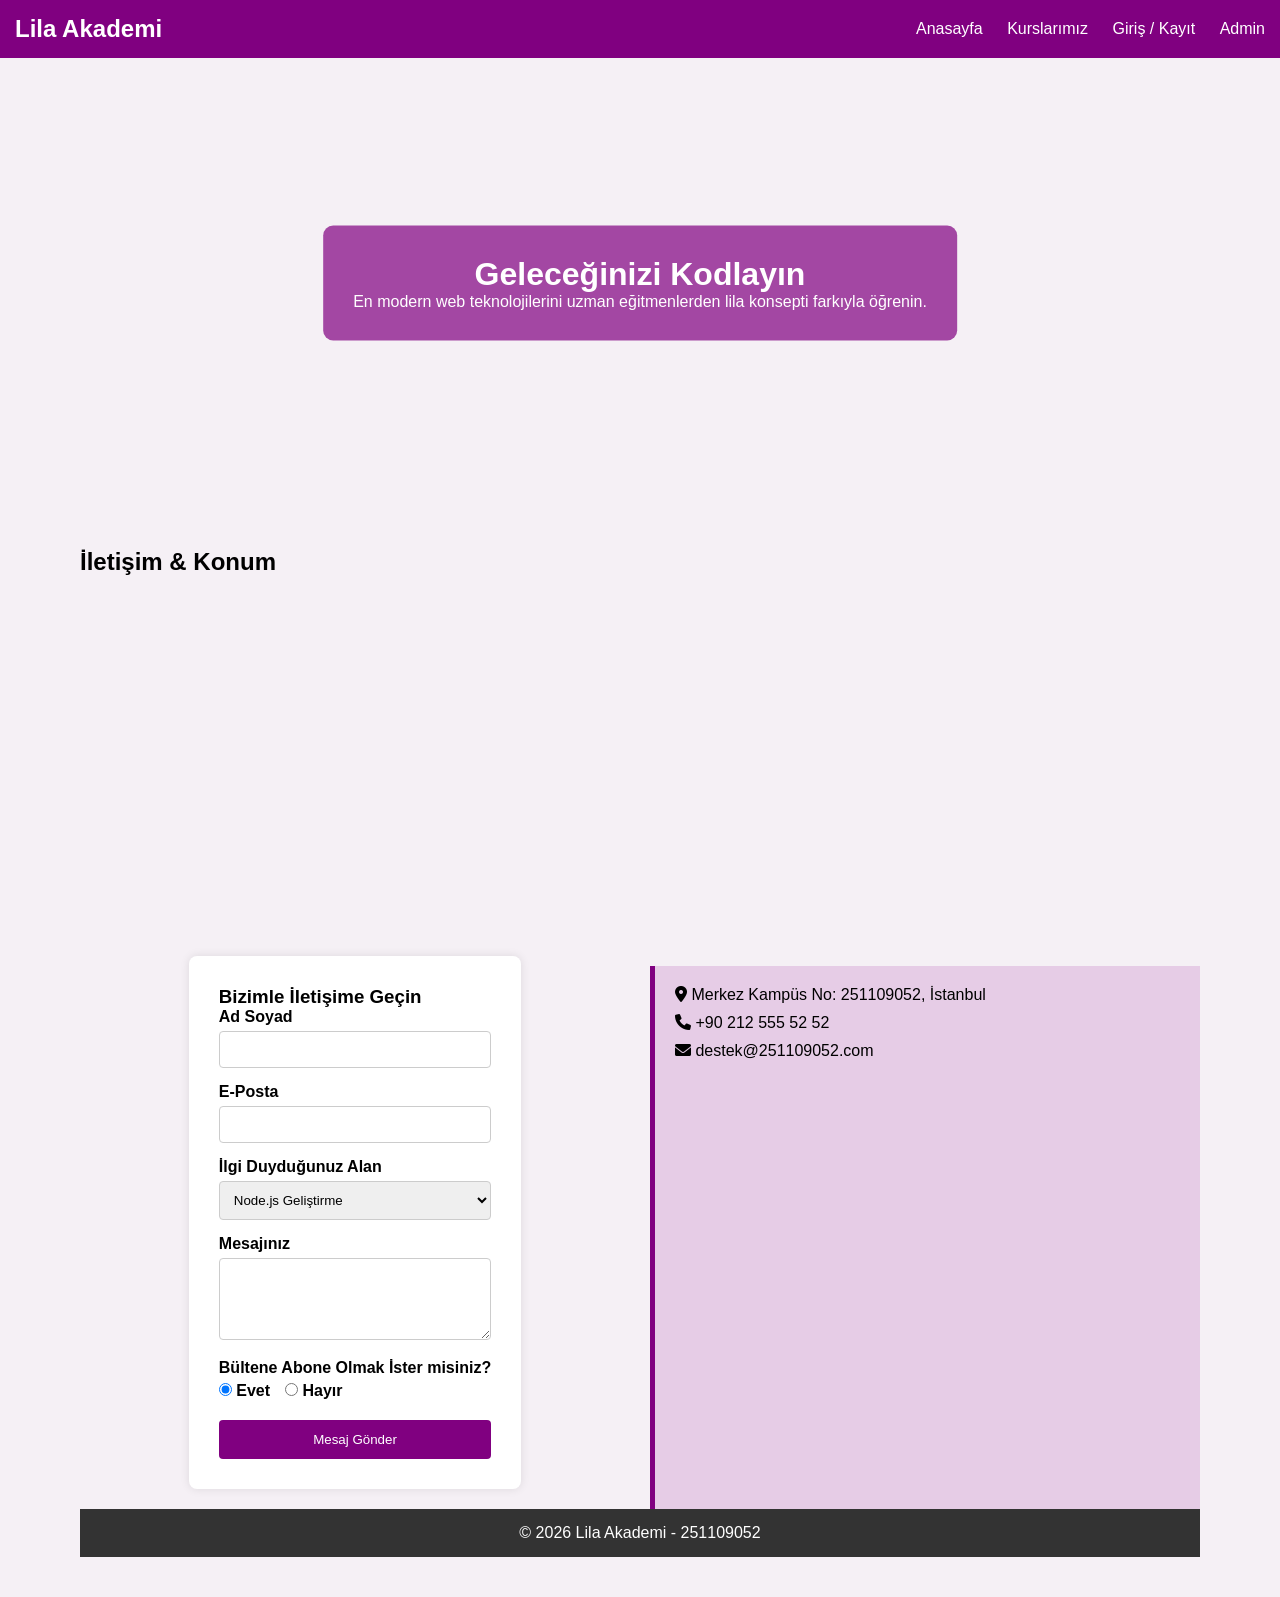
<file: proje-koku/b-web-dosyalari/index.html>
<!DOCTYPE html>
<html lang="tr">
<head>
    <meta charset="UTF-8">
    <title>Lila Akademi - Online Eğitim</title>
    <link rel="stylesheet" href="style.css">
    <link rel="stylesheet" href="https://cdnjs.cloudflare.com/ajax/libs/font-awesome/6.0.0/css/all.min.css">
</head>
<body>
    <div class="b-ana-tasiyici">
        <nav class="b-ust-navigasyon">
            <div class="b-logo"><a href="/">Lila Akademi</a></div>
            <div class="b-linkler">
                <a href="/">Anasayfa</a>
                <a href="/icerik.html">Kurslarımız</a>
                <a href="/giris.html">Giriş / Kayıt</a>
                <a href="/admin.html">Admin</a>
            </div>
        </nav>

        <div class="b-kapak-alani">
            <div class="b-kararsilama-metni">
                <h1>Geleceğinizi Kodlayın</h1>
                <p>En modern web teknolojilerini uzman eğitmenlerden lila konsepti farkıyla öğrenin.</p>
            </div>
        </div>

        <div class="b-icerik-bolumu">
            <h2>İletişim & Konum</h2>
            <div class="b-medya-kutusu">
                <iframe src="https://www.youtube.com/embed/ZxsNzegiGHw" allowfullscreen></iframe>
                <iframe src="https://www.google.com/maps/embed?pb=!1m18!1m12!1m3!1d3009.0270054817757!2d28.97176547655845!3d41.02565841836109!2m3!1f0!2f0!3f0!3m2!1i1024!2i768!4f13.1!3m3!1m2!1s0x14cab9e7a77b25e5%3A0x160cb74404922119!2sGalata%20Kulesi!5e0!3m2!1str!2str!4v1716100000000!5m2!1str!2str" allowfullscreen="" loading="lazy" referrerpolicy="no-referrer-when-downgrade"></iframe>

            <div class="b-form-alani">
                <h3>Bizimle İletişime Geçin</h3>
                <form id="b-mesaj-formu">
                    <div class="b-form-grup">
                        <label>Ad Soyad</label>
                        <input type="text" id="b_ad_soyad" required>
                    </div>
                    <div class="b-form-grup">
                        <label>E-Posta</label>
                        <input type="email" id="b_eposta" required>
                    </div>
                    <div class="b-form-grup">
                        <label>İlgi Duyduğunuz Alan</label>
                        <select id="b_konu_alani">
                            <option value="Node.js Geliştirme">Node.js Geliştirme</option>
                            <option value="MySQL Veritabanı">MySQL Veritabanı</option>
                            <option value="Frontend Tasarım">Frontend Tasarım</option>
                        </select>
                    </div>
                    <div class="b-form-grup">
                        <label>Mesajınız</label>
                        <textarea id="b_mesaj_metni" rows="4" required></textarea>
                    </div>
                    <div class="b-form-grup">
                        <label>Bültene Abone Olmak İster misiniz?</label>
                        <div class="b-radyo-grup">
                            <label><input type="radio" name="b_abone" value="Evet" checked> Evet</label>
                            <label><input type="radio" name="b_abone" value="Hayır"> Hayır</label>
                        </div>
                    </div>
                    <button type="submit" class="b-buton-mor">Mesaj Gönder</button>
                </form>
            </div>

            <div class="b-iletisim-bilgi">
                <p><i class="fas fa-map-marker-alt"></i> Merkez Kampüs No: 251109052, İstanbul</p>
                <p><i class="fas fa-phone"></i> +90 212 555 52 52</p>
                <p><i class="fas fa-envelope"></i> destek@251109052.com</p>
            </div>
        </div>

        <footer class="b-alt-bilgi">
            <p>&copy; 2026 Lila Akademi - 251109052</p>
        </footer>
    </div>

    <script>
        document.getElementById('b-mesaj-formu').addEventListener('submit', function(e) {
            e.preventDefault();
            const veri = {
                b_ad_soyad: document.getElementById('b_ad_soyad').value,
                b_eposta: document.getElementById('b_eposta').value,
                b_konu_alani: document.getElementById('b_konu_alani').value,
                b_mesaj_metni: document.getElementById('b_mesaj_metni').value,
                b_abone_durumu: document.querySelector('input[name="b_abone"]:checked').value
            };

            fetch('/api/251109052_mesaj_ekle', {
                method: 'POST',
                headers: { 'Content-Type': 'application/json' },
                body: JSON.stringify(veri)
            })
            .then(res => res.json())
            .then(data => {
                alert(data.mesaj);
                if(data.basarili) document.getElementById('b-mesaj-formu').reset();
            });
        });
    </script>
</body>
</html>
</file>
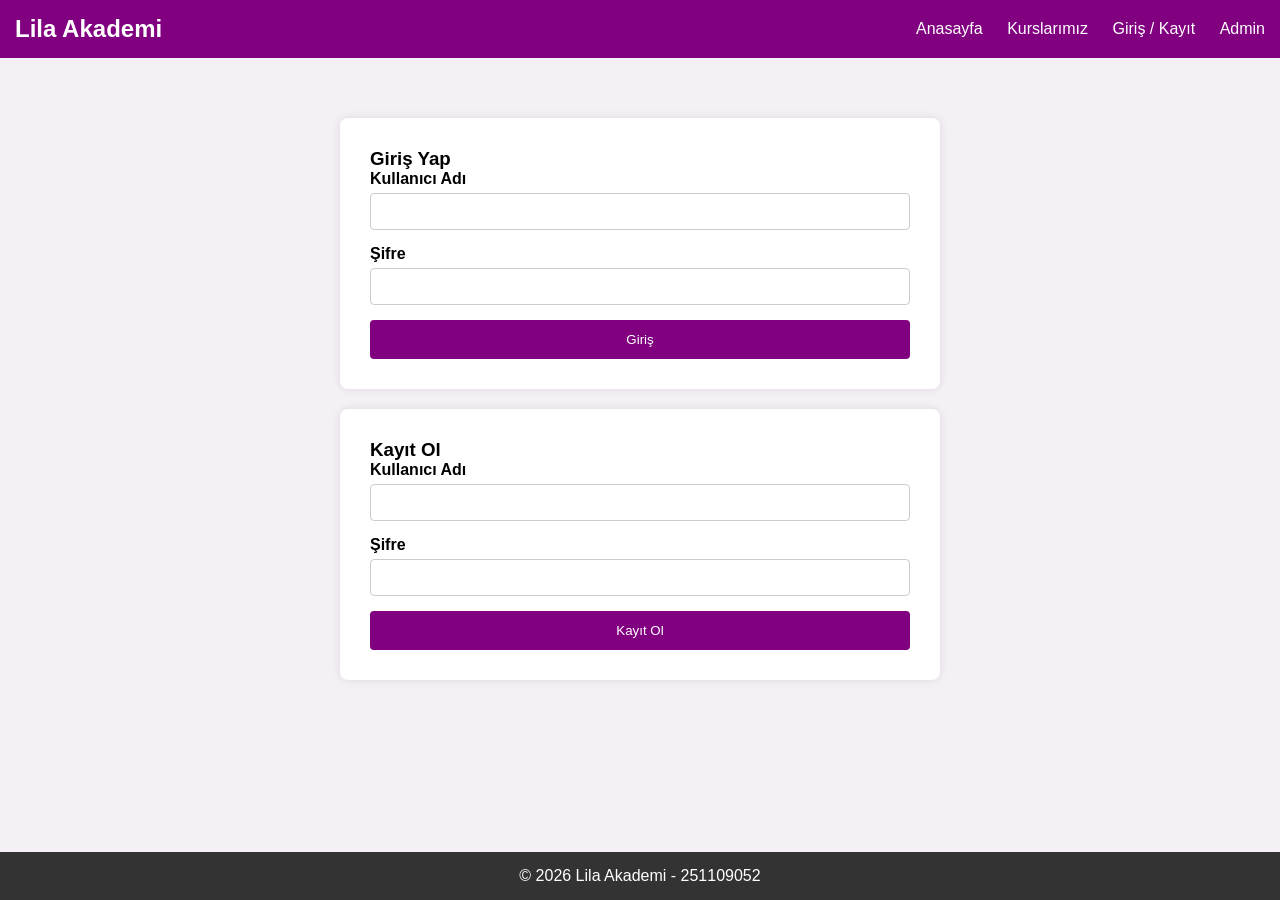
<file: proje-koku/b-web-dosyalari/giris.html>
<!DOCTYPE html>
<html lang="tr">
<head>
    <meta charset="UTF-8">
    <title>Giriş Yap / Kayıt Ol</title>
    <link rel="stylesheet" href="style.css">
</head>
<body>
    <div class="b-ana-tasiyici">
        <nav class="b-ust-navigasyon">
            <div class="b-logo"><a href="/">Lila Akademi</a></div>
            <div class="b-linkler">
                <a href="/">Anasayfa</a>
                <a href="/icerik.html">Kurslarımız</a>
                <a href="/giris.html">Giriş / Kayıt</a>
                <a href="/admin.html">Admin</a>
            </div>
        </nav>

        <div class="b-icerik-bolumu">
            <div class="b-form-alani">
                <h3>Giriş Yap</h3>
                <form id="b-giris-formu">
                    <div class="b-form-grup">
                        <label>Kullanıcı Adı</label>
                        <input type="text" id="b_giris_ad" required>
                    </div>
                    <div class="b-form-grup">
                        <label>Şifre</label>
                        <input type="password" id="b_giris_sifre" required>
                    </div>
                    <button type="submit" class="b-buton-mor">Giriş</button>
                </form>
            </div>

            <div class="b-form-alani">
                <h3>Kayıt Ol</h3>
                <form id="b-kayit-formu">
                    <div class="b-form-grup">
                        <label>Kullanıcı Adı</label>
                        <input type="text" id="b_kayit_ad" required>
                    </div>
                    <div class="b-form-grup">
                        <label>Şifre</label>
                        <input type="password" id="b_kayit_sifre" required>
                    </div>
                    <button type="submit" class="b-buton-mor">Kayıt Ol</button>
                </form>
            </div>
        </div>

        <footer class="b-alt-bilgi">
            <p>&copy; 2026 Lila Akademi - 251109052</p>
        </footer>
    </div>

    <script>
        document.getElementById('b-giris-formu').addEventListener('submit', function(e) {
            e.preventDefault();
            fetch('/api/251109052_giris', {
                method: 'POST',
                headers: { 'Content-Type': 'application/json' },
                body: JSON.stringify({
                    kullanici_adi: document.getElementById('b_giris_ad').value,
                    sifre: document.getElementById('b_giris_sifre').value
                })
            })
            .then(res => res.json())
            .then(data => {
                alert(data.mesaj);
                if(data.basarili) window.location.href = '/admin.html';
            });
        });

        document.getElementById('b-kayit-formu').addEventListener('submit', function(e) {
            e.preventDefault();
            fetch('/api/251109052_kayit', {
                method: 'POST',
                headers: { 'Content-Type': 'application/json' },
                body: JSON.stringify({
                    kullanici_adi: document.getElementById('b_kayit_ad').value,
                    sifre: document.getElementById('b_kayit_sifre').value
                })
            })
            .then(res => res.json())
            .then(data => {
                alert(data.mesaj);
                if(data.basarili) document.getElementById('b-kayit-formu').reset();
            });
        });
    </script>
</body>
</html>
</file>
<file: proje-koku/b-web-dosyalari/style.css>
* {
    margin: 0;
    padding: 0;
    box-sizing: border-box;
    font-family: Arial, sans-serif;
}

body {
    background-color: #f5f0f5;
}

.b-ust-navigasyon {
    background-color: #800080;
    padding: 15px;
    display: flex;
    justify-content: space-between;
    align-items: center;
}

.b-logo a {
    color: #fff;
    font-size: 24px;
    text-decoration: none;
    font-weight: bold;
}

.b-linkler a {
    color: #fff;
    text-decoration: none;
    margin-left: 20px;
}

/* Hocam burada flex kullandım çünkü kutuların yan yana gelmesini istedim */
.b-ana-tasiyici {
    display: flex;
    flex-direction: column;
    min-height: 100vh;
}

.b-kapak-alani {
    position: relative;
    width: 100%;
    height: 450px;
    background-image: url('https://images.unsplash.com/photo-1517694712202-14dd9538aa97?w=1200&h=450&fit=crop');
    background-size: cover;
    background-position: center;
}

/* Hocam position ve z-index ikilisini yazının resmin üzerinde kalması için ekledim */
.b-kararsilama-metni {
    position: absolute;
    top: 50%;
    left: 50%;
    transform: translate(-50%, -50%);
    z-index: 10;
    color: white;
    text-align: center;
    background-color: rgba(128, 0, 128, 0.7);
    padding: 30px;
    border-radius: 10px;
}

.b-icerik-bolumu {
    padding: 40px;
    max-width: 1200px;
    margin: 0 auto;
    width: 100%;
}

.b-tablo-yapisi {
    width: 100%;
    border-collapse: collapse;
    margin-top: 20px;
}

.b-tablo-yapisi th, .b-tablo-yapisi td {
    border: 1px solid #ddd;
    padding: 12px;
    text-align: left;
}

.b-tablo-yapisi th {
    background-color: #800080;
    color: white;
}

/* Hocam listenin satırları tek çift farklı renkte olsun diye bu özelliği ekledim */
.b-tablo-yapisi tr:nth-child(even) {
    background-color: #f2e6f2;
}

.b-medya-kutusu {
    display: grid;
    grid-template-columns: 1fr 1fr;
    gap: 20px;
    margin-top: 40px;
}

.b-medya-kutusu iframe {
    width: 100%;
    height: 300px;
    border: none;
    border-radius: 8px;
}

.b-form-alani {
    background: white;
    padding: 30px;
    border-radius: 8px;
    box-shadow: 0 0 10px rgba(0,0,0,0.1);
    max-width: 600px;
    margin: 20px auto;
}

.b-form-grup {
    margin-bottom: 15px;
}

/* Hocam form elemanları alt alta düzgünce sıralansın diye block yaptım */
.b-form-grup label {
    display: block;
    margin-bottom: 5px;
    font-weight: bold;
}

.b-form-grup input, .b-form-grup select, .b-form-grup textarea {
    width: 100%;
    padding: 10px;
    border: 1px solid #ccc;
    border-radius: 4px;
}

.b-radyo-grup {
    display: flex;
    gap: 15px;
    margin-top: 5px;
}

.b-radyo-grup input {
    width: auto;
}

.b-buton-mor {
    background-color: #800080;
    color: white;
    border: none;
    padding: 12px 20px;
    cursor: pointer;
    border-radius: 4px;
    width: 100%;
}

/* Hocam butonun üzerine gelince renk değişimi tatlı dursun diye hover verdim */
.b-buton-mor:hover {
    background-color: #660066;
}

.b-iletisim-bilgi {
    margin-top: 30px;
    padding: 20px;
    background: #e6cce6;
    border-left: 5px solid #800080;
}

.b-iletisim-bilgi p {
    margin-bottom: 10px;
}

.b-alt-bilgi {
    background-color: #333;
    color: white;
    text-align: center;
    padding: 15px;
    margin-top: auto;
}
</file>
